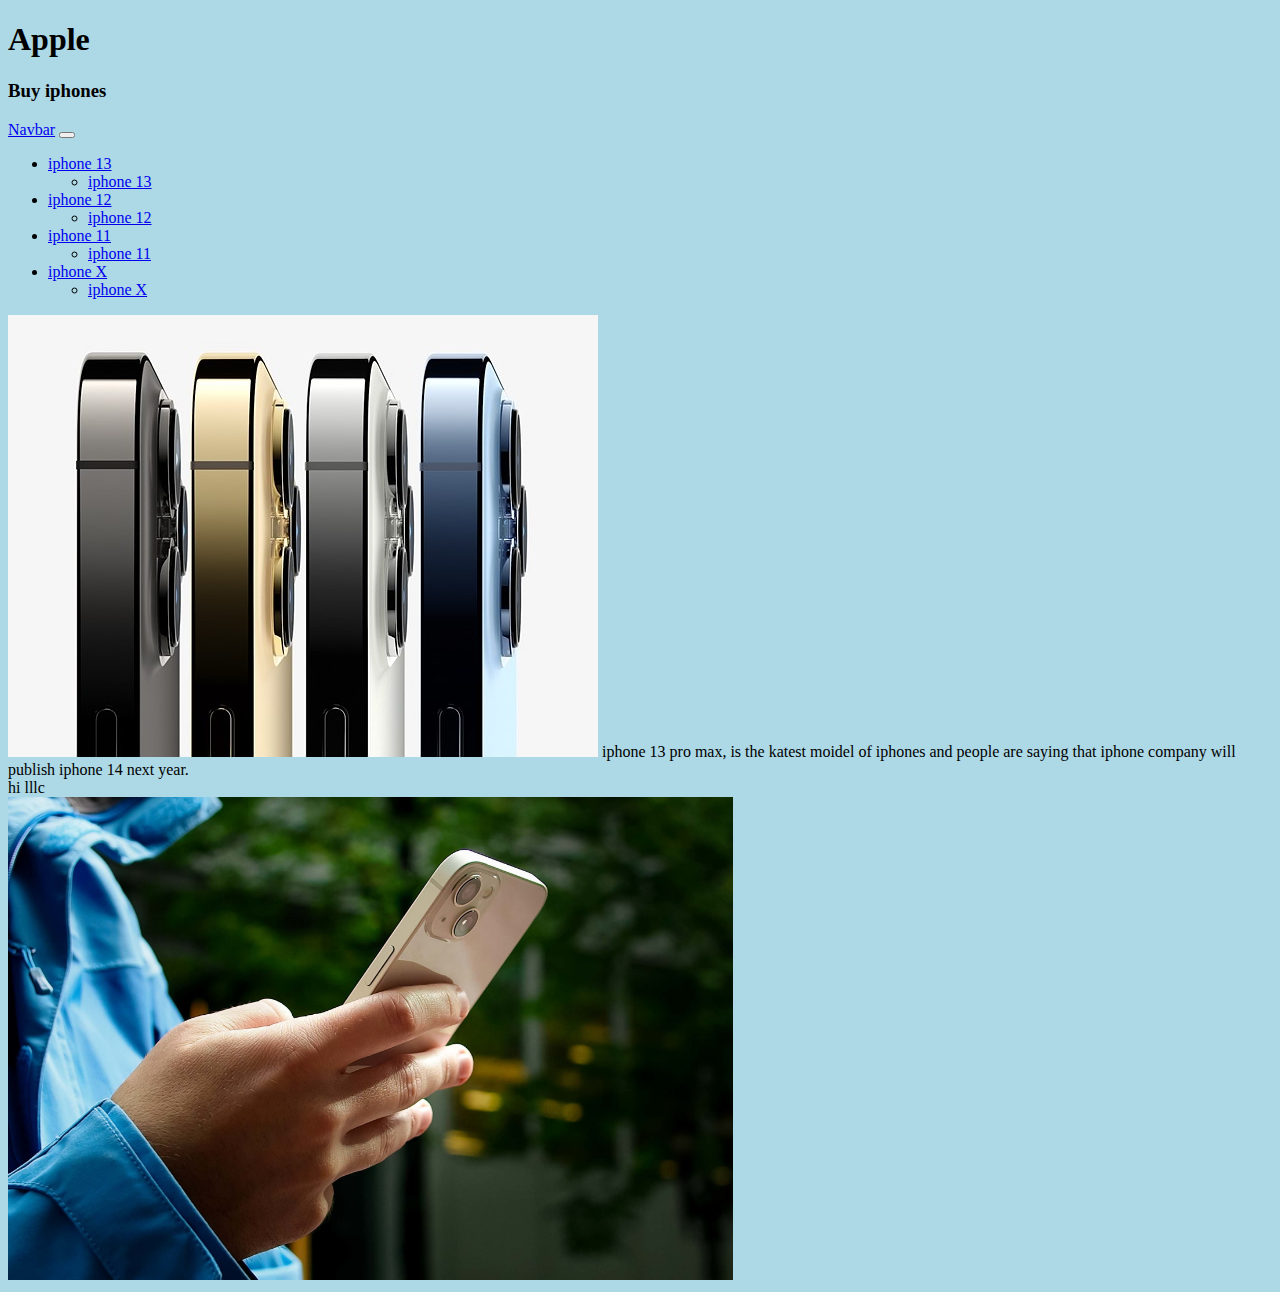
<file: index.html>
<!DOCTYPE html>
<html lang="en">
<head>
    <meta charset="UTF-8">
    <meta name="viewport" content="width=device-width, initial-scale=1.0">
    <title>Document</title>
    <link href="https://cdn.jsdelivr.net/npm/bootstrap@5.1.3/dist/css/bootstrap.min.css" rel="stylesheet" integrity="sha384-1BmE4kWBq78iYhFldvKuhfTAU6auU8tT94WrHftjDbrCEXSU1oBoqyl2QvZ6jIW3" crossorigin="anonymous">
    <link rel="stylesheet" href="style.css">
</head>
<body>
<h1>Apple</h1>

<h3 >Buy iphones</h3>

<nav class="navbar navbar-expand-lg navbar-light bg-light">
    <div class="container-fluid">
      <a class="navbar-brand" href="#">Navbar</a>
      <button class="navbar-toggler" type="button" data-bs-toggle="collapse" data-bs-target="#navbarNavDropdown" aria-controls="navbarNavDropdown" aria-expanded="false" aria-label="Toggle navigation">
        <span class="navbar-toggler-icon"></span>
      </button>
      <div class="collapse navbar-collapse" id="navbarNavDropdown">
        <ul class="navbar-nav">

          <li class="nav-item dropdown">
            <a class="nav-link dropdown-toggle" href="iphone13.html" id="navbarDropdownMenuLink" role="button" data-bs-toggle="dropdown" aria-expanded="false">
                iphone 13 
              </a>
              <ul class="dropdown-menu" aria-labelledby="navbarDropdownMenuLink">
                <li><a class="dropdown-item" href="iphone13.html">iphone 13</a></li>
              </ul>
          </li>
          <li class="nav-item dropdown">
            <a class="nav-link dropdown-toggle" href="iphone12.html" id="navbarDropdownMenuLink" role="button" data-bs-toggle="dropdown" aria-expanded="false">
                iphone 12
              </a>
              <ul class="dropdown-menu" aria-labelledby="navbarDropdownMenuLink">
                <li><a class="dropdown-item" href="iphone12.html">iphone 12</a></li>
              </ul>
          </li>
          <li class="nav-item dropdown">
            <a class="nav-link dropdown-toggle" href="iphone11.html" id="navbarDropdownMenuLink" role="button" data-bs-toggle="dropdown" aria-expanded="false">
                iphone 11
              </a>
              <ul class="dropdown-menu" aria-labelledby="navbarDropdownMenuLink">
                <li><a class="dropdown-item" href="iphone11.html">iphone 11</a></li>
              </ul>
          </li>
          <li class="nav-item dropdown">
            <a class="nav-link dropdown-toggle" href="iphoneX.html" id="navbarDropdownMenuLink" role="button" data-bs-toggle="dropdown" aria-expanded="false">
              iphone X
            </a>
            <ul class="dropdown-menu" aria-labelledby="navbarDropdownMenuLink">
              <li><a class="dropdown-item" href="iphoneX.html">iphone X</a></li>
            </ul>
          </li>
        </ul>
      </div>
    </div>
  </nav>
  <div class="container">
    <div class="row">
      <div class="col">
        <img src="iphone.2.jpeg" class="rounded-circle" alt="" class="img-fluid">
  <span class="border border-5">iphone 13 pro max, is the katest moidel of iphones and people are saying that iphone company will publish iphone 14 next year. </span>
  </div>
  
      <div class="col">
      hi lllc
      </div>
    </div>
  </div>
  <img src="iphone.1.jpeg" class="rounded-circle" alt=""
  width="725px">

























    <script src="https://cdn.jsdelivr.net/npm/bootstrap@5.1.3/dist/js/bootstrap.bundle.min.js" integrity="sha384-ka7Sk0Gln4gmtz2MlQnikT1wXgYsOg+OMhuP+IlRH9sENBO0LRn5q+8nbTov4+1p" crossorigin="anonymous"></script>
</body>
</html>
</file>
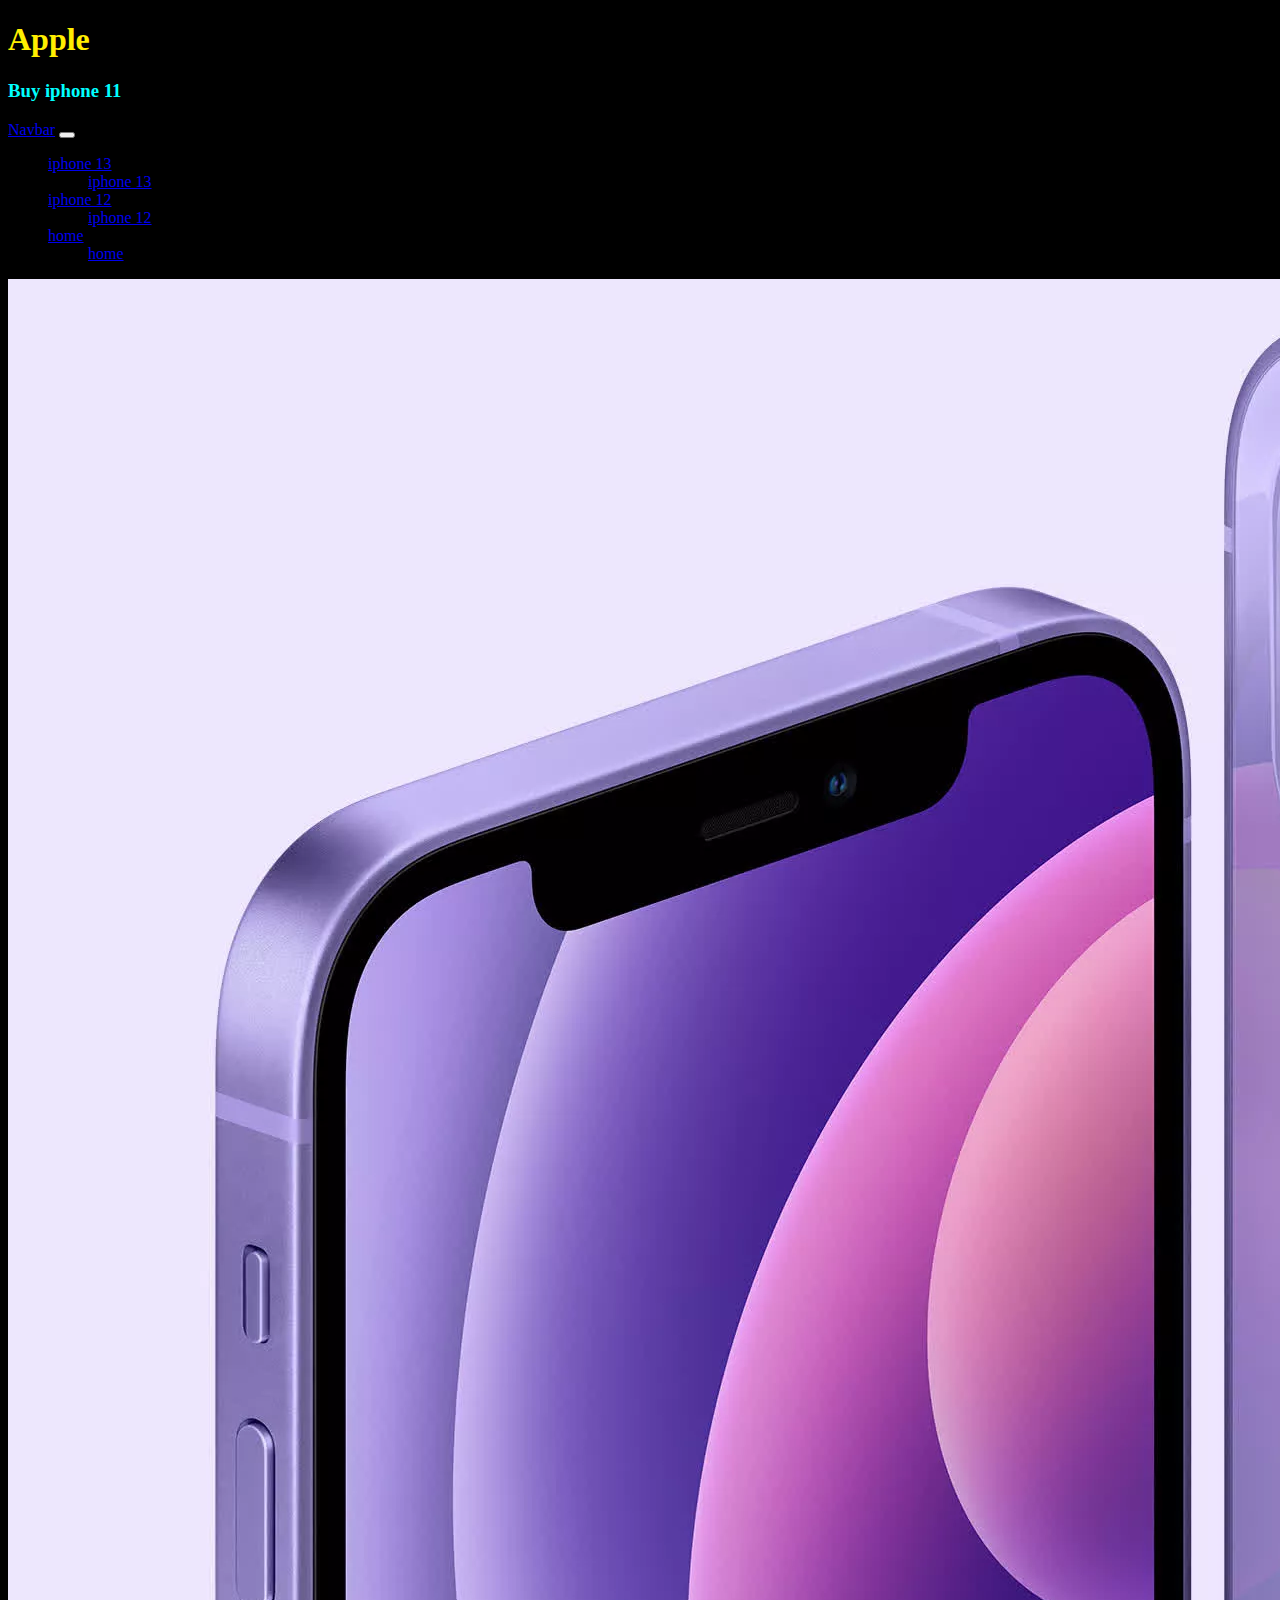
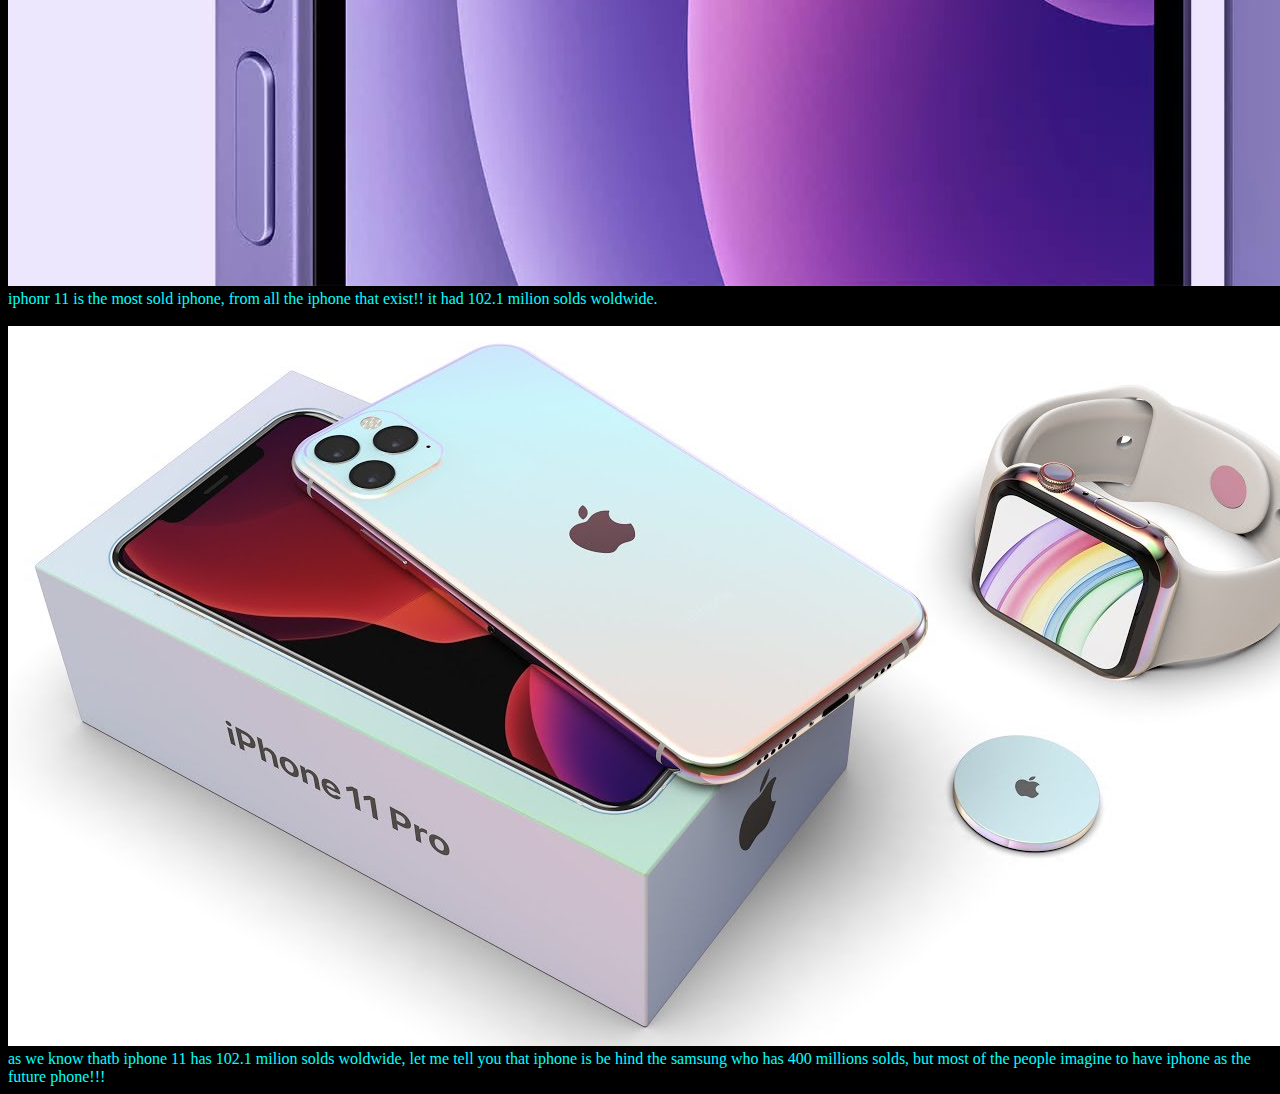
<file: iphone11.html>
<!DOCTYPE html>
<html lang="en">
<head>
    <meta charset="UTF-8">
    <meta name="viewport" content="width=device-width, initial-scale=1.0">
    <title>Document</title>
    <link href="https://cdn.jsdelivr.net/npm/bootstrap@5.1.3/dist/css/bootstrap.min.css" rel="stylesheet" integrity="sha384-1BmE4kWBq78iYhFldvKuhfTAU6auU8tT94WrHftjDbrCEXSU1oBoqyl2QvZ6jIW3" crossorigin="anonymous">
    <link rel="stylesheet" href="style.css">
</head>
<body style="background-color: currentColor;">
<h1 style="color: rgb(255, 238, 0);">Apple</h1>

<h3  style="color: cyan;">Buy iphone 11</h3>

<nav class="navbar navbar-expand-lg navbar-light bg-light">
    <div class="container-fluid">
      <a class="navbar-brand" href="#">Navbar</a>
      <button class="navbar-toggler" type="button" data-bs-toggle="collapse" data-bs-target="#navbarNavDropdown" aria-controls="navbarNavDropdown" aria-expanded="false" aria-label="Toggle navigation">
        <span class="navbar-toggler-icon"></span>
      </button>
      <div class="collapse navbar-collapse" id="navbarNavDropdown">
        <ul class="navbar-nav">

          <li class="nav-item dropdown">
            <a class="nav-link dropdown-toggle" href="iphone13.html" id="navbarDropdownMenuLink" role="button" data-bs-toggle="dropdown" aria-expanded="false">
                iphone 13 
              </a>
              <ul class="dropdown-menu" aria-labelledby="navbarDropdownMenuLink">
                <li><a class="dropdown-item" href="iphone13.html">iphone 13</a></li>
              </ul>
          </li>
          <li class="nav-item dropdown">
            <a class="nav-link dropdown-toggle" href="iphone12.html" id="navbarDropdownMenuLink" role="button" data-bs-toggle="dropdown" aria-expanded="false">
                iphone 12
              </a>
              <ul class="dropdown-menu" aria-labelledby="navbarDropdownMenuLink">
                <li><a class="dropdown-item" href="iphone12.html">iphone 12</a></li>
              </ul>
          </li>
          <li class="nav-item dropdown">
            <a class="nav-link dropdown-toggle" href="index.html" id="navbarDropdownMenuLink" role="button" data-bs-toggle="dropdown" aria-expanded="false">
                home
              </a>

           
              <ul class="dropdown-menu" aria-labelledby="navbarDropdownMenuLink">
                <li><a class="dropdown-item" href="index.html">home</a></li>
              </ul>
          </li>
          
        </ul>
      </div>
    </div>
  </nav>


  <div class="container">
    <div class="row">
      <div class="col">
        <img src="iphone.11.webp" class="rounded-circle img-fluid" alt="" >
        <span class="border border-5" style="color: aqua;">iphonr 11 is the most sold iphone, from all the iphone that exist!!
                                    it had 102.1 milion solds woldwide.  </span>
      </div>
  
      <div class="col">
        hi my friends
        <img src="iphone.11.2.jpeg"  alt="" class="img-fluid rounded-circle">
        <span class="border border-5" style="color: rgb(1, 255, 255);">as we know thatb iphone 11 has 102.1 milion solds woldwide, let me tell you that iphone is be hind the samsung who has 400 millions solds, but most of the people imagine to have iphone as the future phone!!!</span>


      </div>
    </div>
  </div>












    <script src="https://cdn.jsdelivr.net/npm/bootstrap@5.1.3/dist/js/bootstrap.bundle.min.js" integrity="sha384-ka7Sk0Gln4gmtz2MlQnikT1wXgYsOg+OMhuP+IlRH9sENBO0LRn5q+8nbTov4+1p" crossorigin="anonymous"></script>
</body>
</html>
</file>
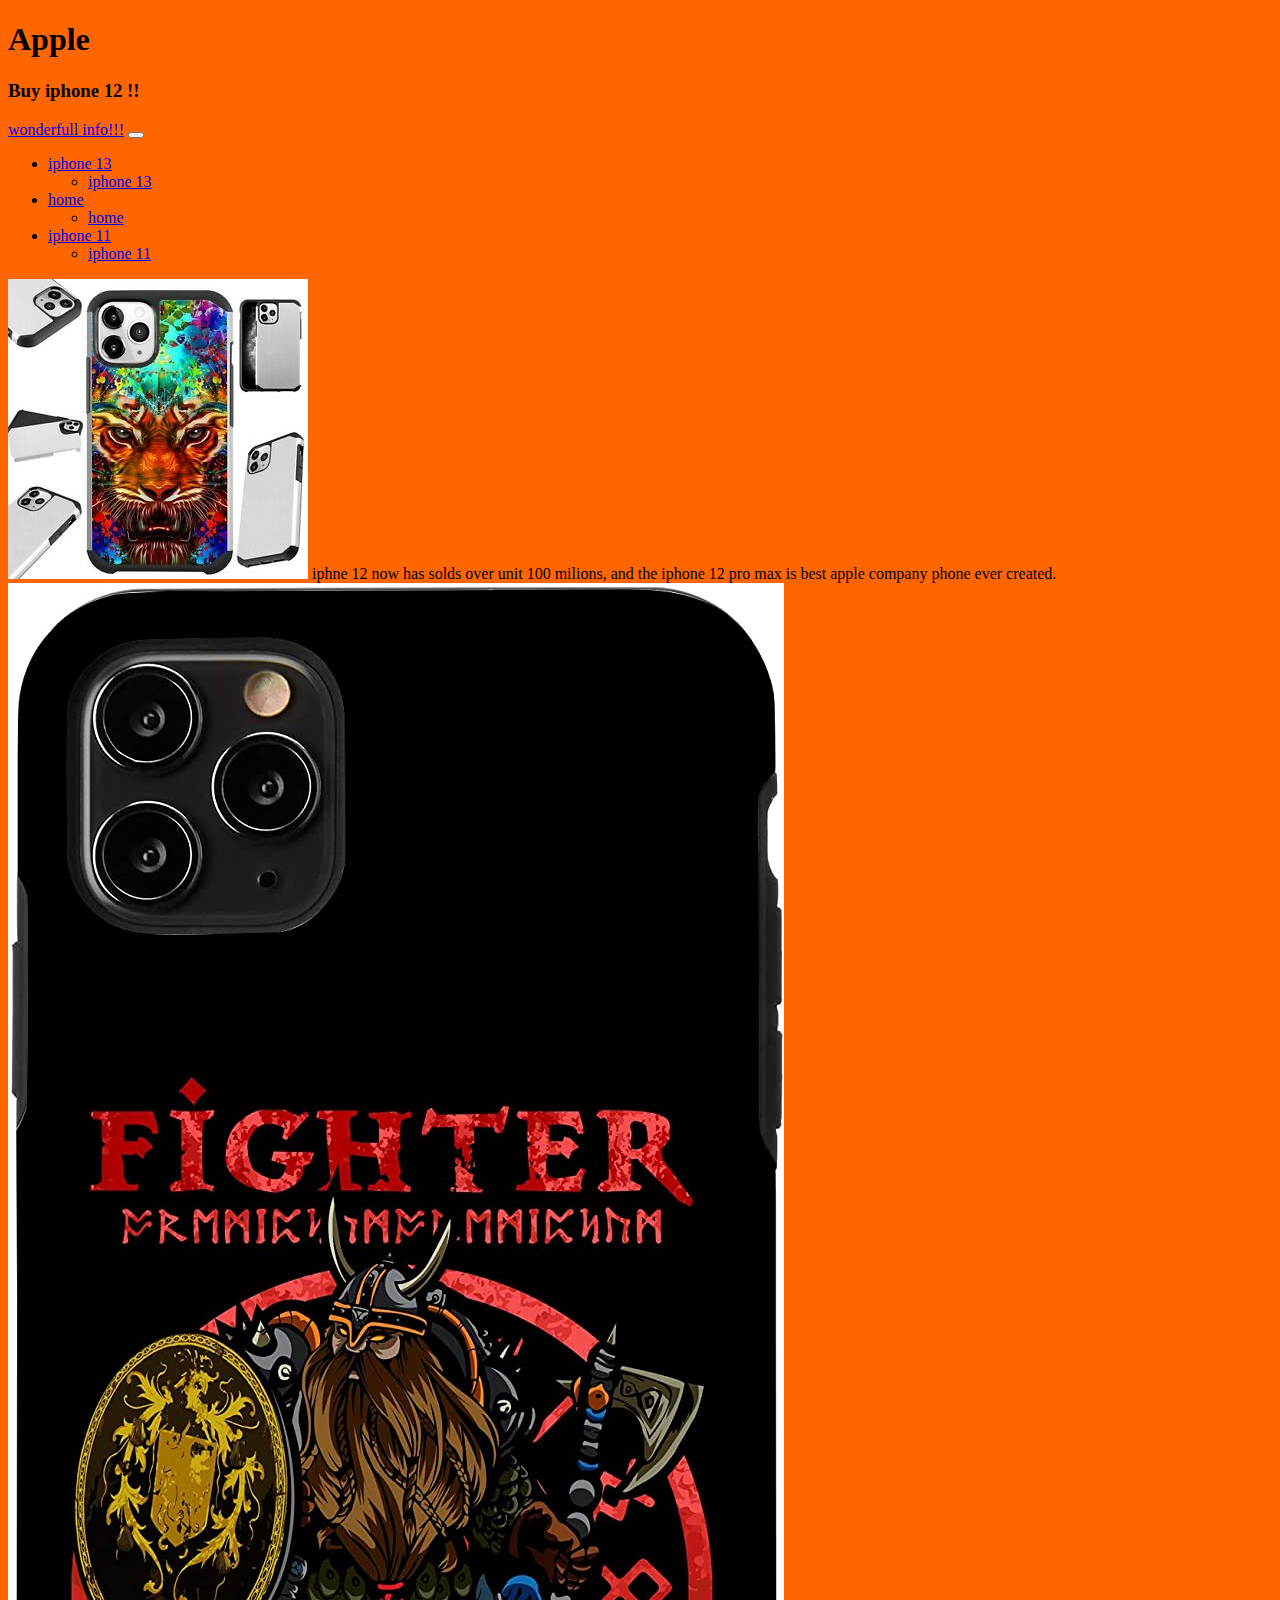
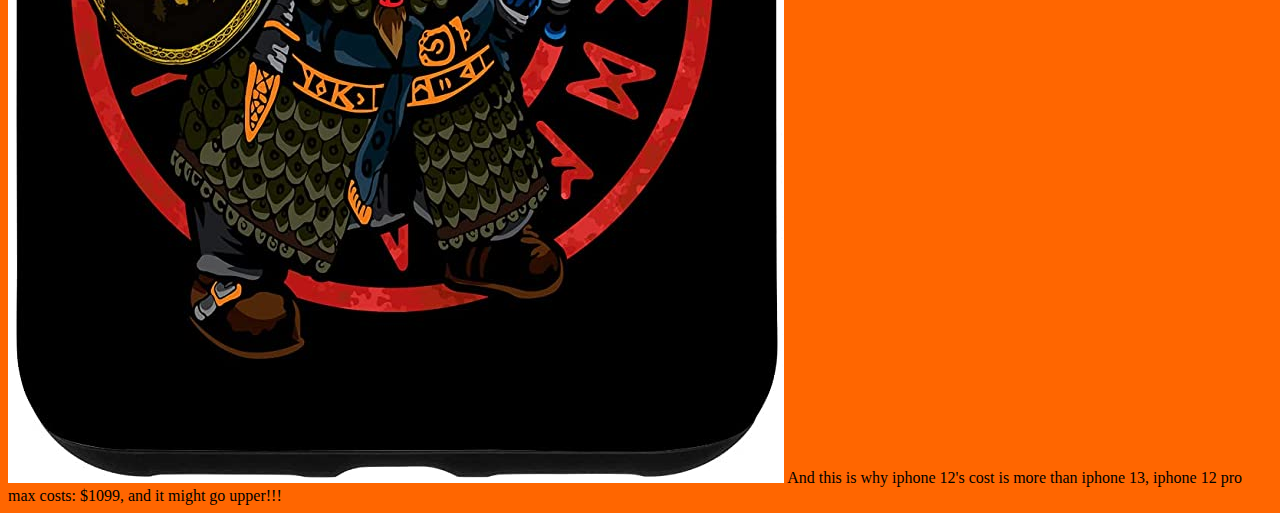
<file: iphone12.html>
<!DOCTYPE html>
<html lang="en">
<head>
    <meta charset="UTF-8">
    <meta name="viewport" content="width=device-width, initial-scale=1.0">
    <title>Document</title>
    <link href="https://cdn.jsdelivr.net/npm/bootstrap@5.1.3/dist/css/bootstrap.min.css" rel="stylesheet" integrity="sha384-1BmE4kWBq78iYhFldvKuhfTAU6auU8tT94WrHftjDbrCEXSU1oBoqyl2QvZ6jIW3" crossorigin="anonymous">
    <link rel="stylesheet" href="style.css">
</head>
<body style="background-color: rgb(255, 102, 0);">
<h1>Apple</h1>

<h3 >Buy iphone 12 !!</h3>

<nav class="navbar navbar-expand-lg navbar-light bg-light">
    <div class="container-fluid">
      <a class="navbar-brand" href="#">wonderfull info!!!</a>
      <button class="navbar-toggler" type="button" data-bs-toggle="collapse" data-bs-target="#navbarNavDropdown" aria-controls="navbarNavDropdown" aria-expanded="false" aria-label="Toggle navigation">
        <span class="navbar-toggler-icon"></span>
      </button>
      <div class="collapse navbar-collapse" id="navbarNavDropdown">
        <ul class="navbar-nav">

          <li class="nav-item dropdown">
            <a class="nav-link dropdown-toggle" href="iphone13.html" id="navbarDropdownMenuLink" role="button" data-bs-toggle="dropdown" aria-expanded="false">
                iphone 13 
              </a>
              <ul class="dropdown-menu" aria-labelledby="navbarDropdownMenuLink">
                <li><a class="dropdown-item" href="iphone13.html">iphone 13</a></li>
              </ul>
          </li>
          <li class="nav-item dropdown">
            <a class="nav-link dropdown-toggle" href="index.html" id="navbarDropdownMenuLink" role="button" data-bs-toggle="dropdown" aria-expanded="false">
               home
              </a>
              <ul class="dropdown-menu" aria-labelledby="navbarDropdownMenuLink">
                <li><a class="dropdown-item" href="index.html">home </a></li>
              </ul>
          </li>
          <li class="nav-item dropdown">
            <a class="nav-link dropdown-toggle" href="iphone11.html" id="navbarDropdownMenuLink" role="button" data-bs-toggle="dropdown" aria-expanded="false">
                iphone 11
              </a>
              <ul class="dropdown-menu" aria-labelledby="navbarDropdownMenuLink">
                <li><a class="dropdown-item" href="iphone11.html">iphone 11</a></li>
              </ul>
          </li>
          
        </ul>
      </div>
    </div>
  </nav>


  <div class="container">
    <div class="row">
      <div class="col">
        <img src="tiger.iphone1.jpeg" class="rounded-circle img-fluid" alt="" >
        <span class="border border-5">iphne 12 now has solds over unit 100 milions, and the iphone 12 pro max is best apple company phone ever created.  </span>
      </div>
  
      <div class="col">
        
        <img src="monster.iphone12.jpg"  alt="" class="img-fluid rounded-circle">
        <span class=" border border-5">And this is why iphone 12's cost is more than iphone 13, iphone 12  pro max costs: $1099, and it might go upper!!!</span>


      </div>
    </div>
  </div>












    <script src="https://cdn.jsdelivr.net/npm/bootstrap@5.1.3/dist/js/bootstrap.bundle.min.js" integrity="sha384-ka7Sk0Gln4gmtz2MlQnikT1wXgYsOg+OMhuP+IlRH9sENBO0LRn5q+8nbTov4+1p" crossorigin="anonymous"></script>
</body>
</html>
</file>
<file: style.css>
body{
background-color: lightblue;
   

}
</file>
